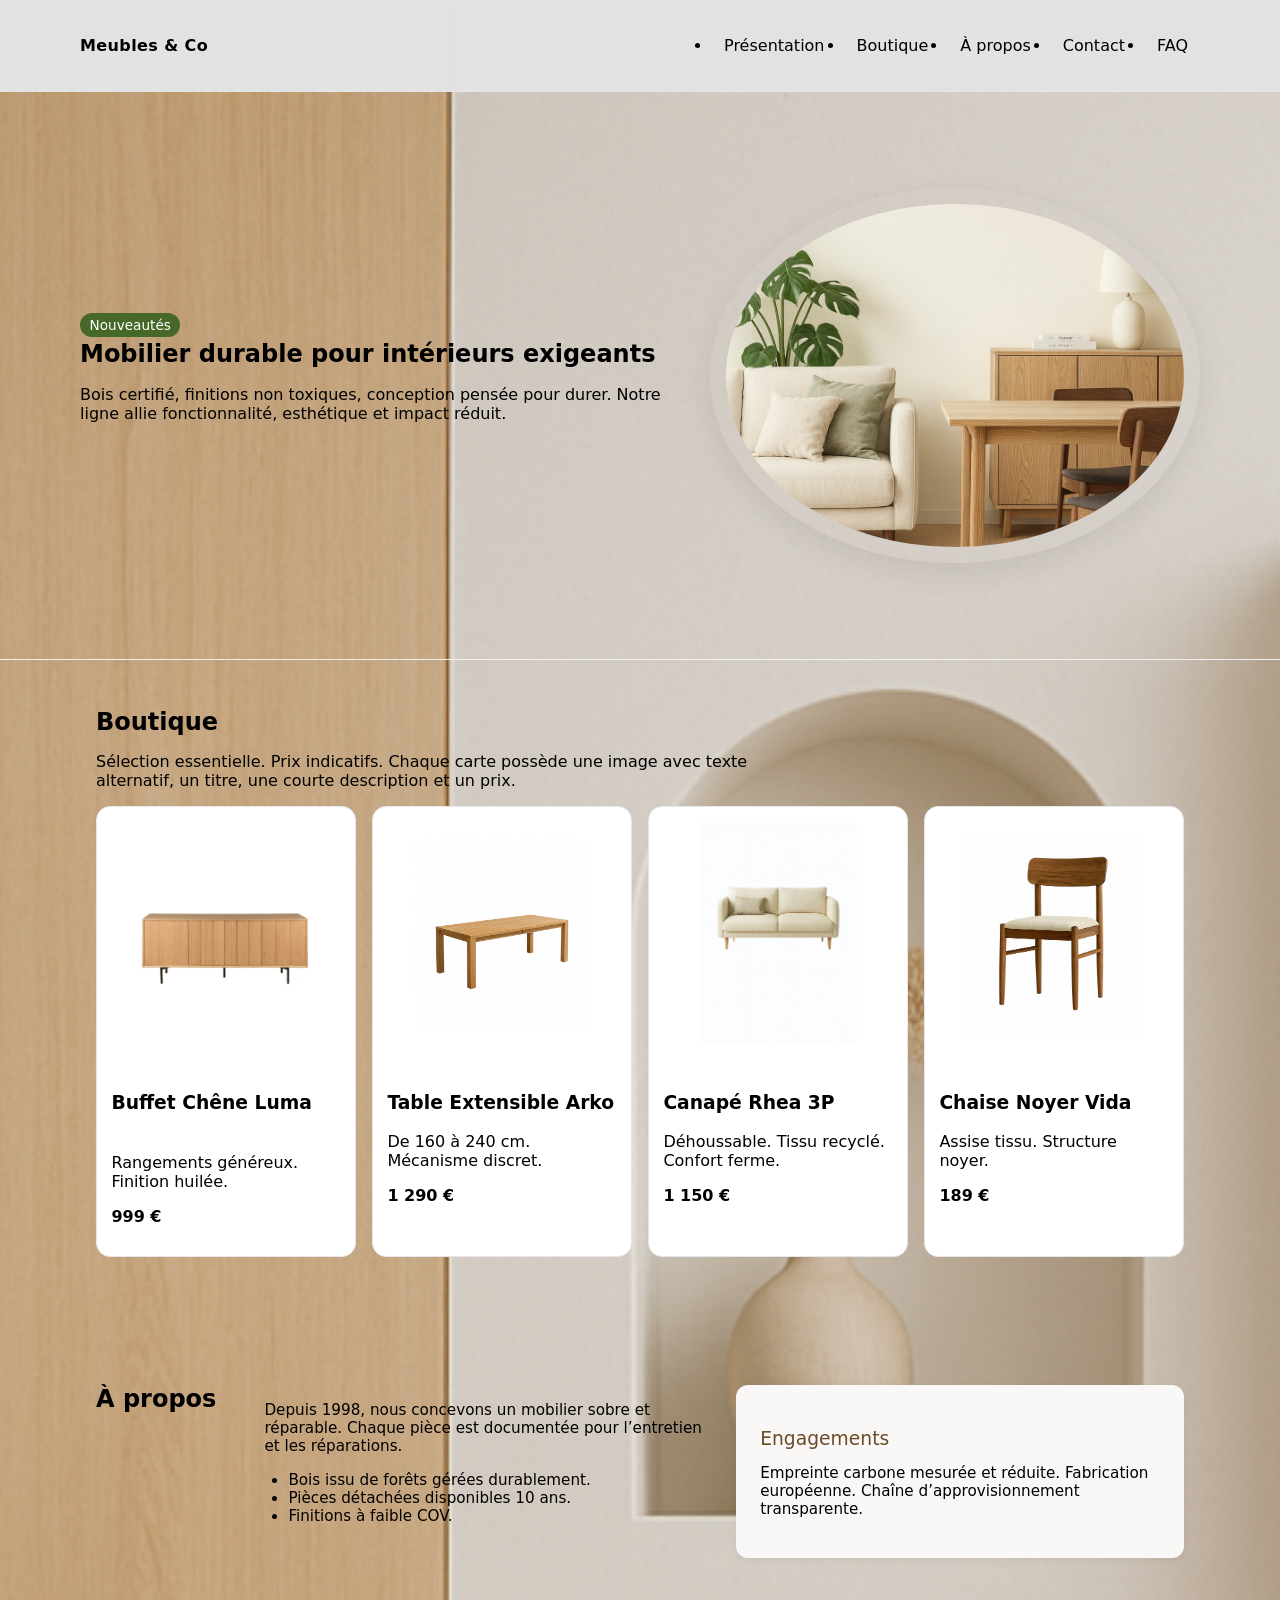
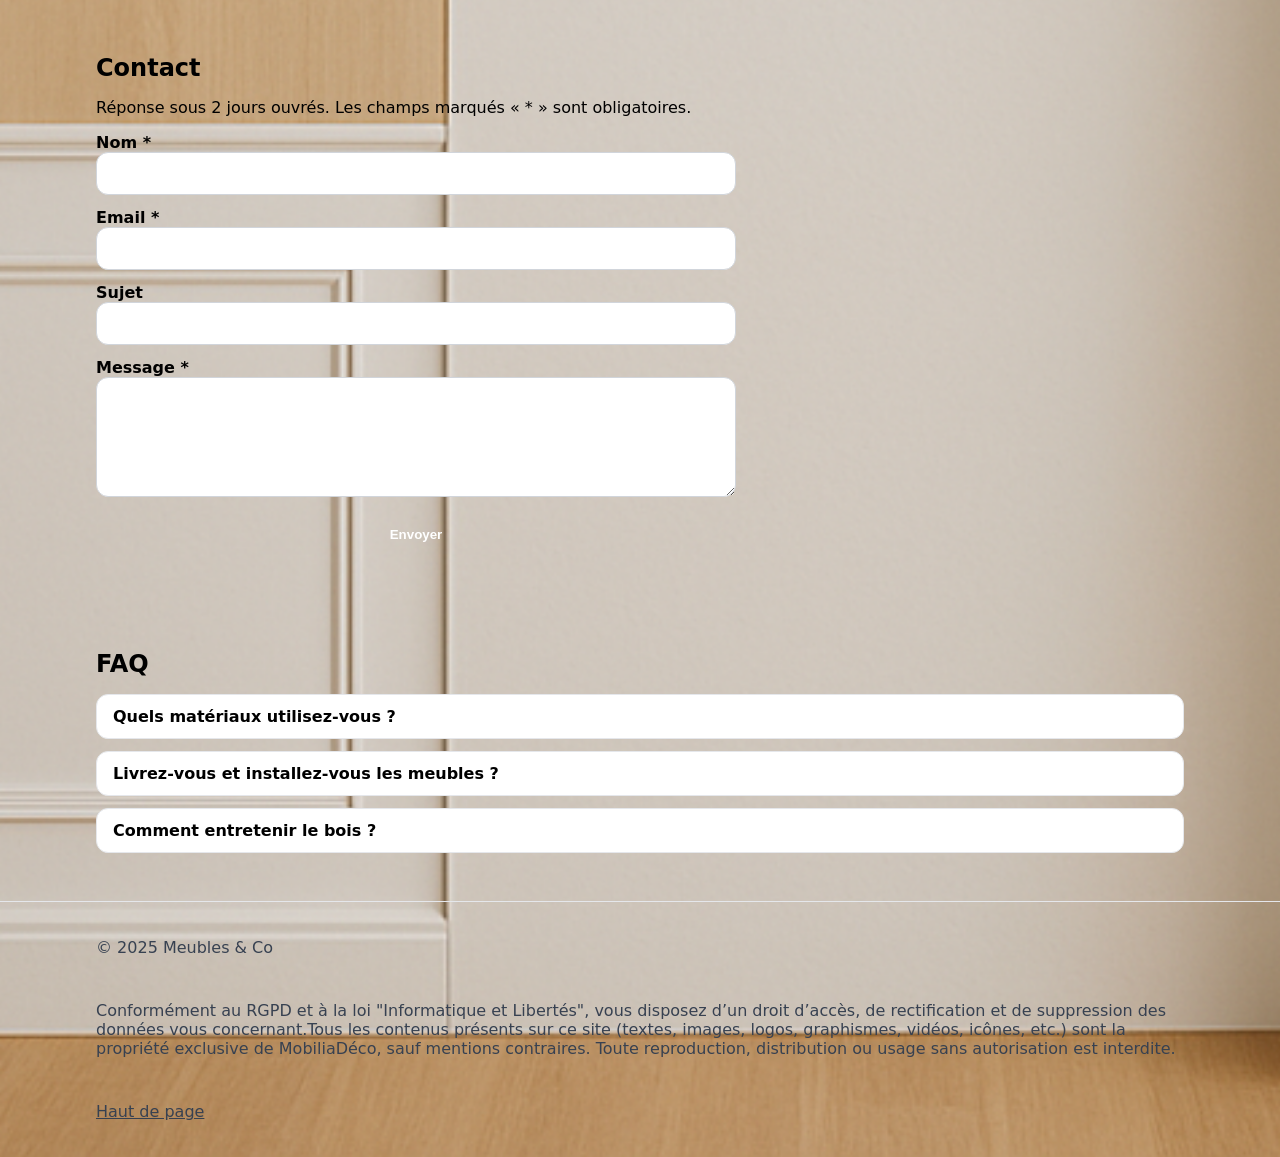
<file: index.html>
<!DOCTYPE html>
<html lang="fr">

<head>
      <meta charset="utf-8">
      <meta name="viewport" content="width=device-width, initial-scale=1">
      <title>Meubles & Co — One-Page</title>
      <meta name="description" content="Vendeur de meubles. Présentation, Boutique, à propos, Contact, FAQ.">
      <link rel="stylesheet" href="style.css">

</head>

<body>
      <a class="skip-link" href="#contenu">Aller au contenu</a>

      <header role="banner">
            <div class="container bar" aria-label="En-tête">
                  <div class="brand" aria-label="Nom du site">Meubles & Co</div>
                  <nav aria-label="Navigation principale">
                        <ul role="list">
                              <li><a href="#presentation">Présentation</a></li>
                              <li><a href="#boutique">Boutique</a></li>
                              <li><a href="#a-propos">À propos</a></li>
                              <li><a href="#contact">Contact</a></li>
                              <li><a href="#faq">FAQ</a></li>
                        </ul>
                  </nav>
            </div>
      </header>

      <main id="contenu">
            <!-- ===== Présentation ===== -->
            <section id="presentation" class="hero" aria-labelledby="t-presentation">
                  <div class="container hero-inner">
                        <div>
                              <span class="tag" aria-hidden="true">Nouveautés</span>
                              <h1 id="t-presentation">Mobilier durable pour intérieurs exigeants</h1>
                              <p class="lead">Bois certifié, finitions non toxiques, conception pensée pour durer. Notre
                                    ligne allie fonctionnalité, esthétique et impact réduit.</p>
                        </div>
                        <div class="hero-card" aria-label="Aperçu produit">
                              <figure>
                                    <img src="img/fond.png" alt="image de présentation" />

                              </figure>



                        </div>
                  </div>
            </section>

            <!-- ===== Boutique ===== -->
            <section id="boutique" aria-labelledby="t-boutique">
                  <div class="container">
                        <h2 id="t-boutique">Boutique</h2>
                        <p class="lead">Sélection essentielle. Prix indicatifs. Chaque carte possède une image avec
                              texte alternatif, un titre, une courte description et un prix.</p>

                        <div class="cards" role="list">
                              <article class="card" role="listitem">
                                    <figure>
                                          <img src="img/Buffet.png" alt="Buffet en chêne">
                                    </figure>
                                    <div class="body">
                                          <h3>Buffet Chêne Luma <span class="badge">Chêne massif</span></h3>
                                          <p>Rangements généreux. Finition huilée.</p>
                                          <p class="price" aria-label="Prix neuf cent quatre-vingt-dix-neuf euros">999 €
                                          </p>
                                    </div>
                              </article>

                              <article class="card" role="listitem">
                                    <figure>
                                          <img src="img/table.png" alt="table extensible arko">
                                    </figure>


                                    <div class="body">
                                          <h3>Table Extensible Arko</h3>
                                          <p>De 160 à 240 cm. Mécanisme discret.</p>
                                          <p class="price">1 290 €</p>
                                    </div>
                              </article>

                              <article class="card" role="listitem">
                                    <figure>
                                          <img src="img/canape.jpg" alt="table extensible arko">
                                    </figure>
                                    <div class="body">
                                          <h3>Canapé Rhea 3P</h3>
                                          <p>Déhoussable. Tissu recyclé. Confort ferme.</p>
                                          <p class="price">1 150 €</p>
                                    </div>
                              </article>

                              <article class="card" role="listitem">
                                    <figure>
                                          <img src="img/chaise.jpg" alt="chaise noyer">



                                    </figure>

                                    <div class="body">
                                          <h3>Chaise Noyer Vida</h3>
                                          <p>Assise tissu. Structure noyer.</p>
                                          <p class="price">189 €</p>
                                    </div>
                              </article>
                        </div>
                  </div>
            </section>

            <!-- ===== À propos ===== -->
            <section id="a-propos" aria-labelledby="t-apropos">
                  <div class="container">
                        <h2 id="t-apropos">À propos</h2>
                        <div class="about">
                              <div>
                                    <p class="lead">Depuis 1998, nous concevons un mobilier sobre et réparable.
                                          Chaque pièce est documentée pour l’entretien et les réparations.</p>
                                    <ul>
                                          <li>Bois issu de forêts gérées durablement.</li>
                                          <li>Pièces détachées disponibles 10 ans.</li>
                                          <li>Finitions à faible COV.</li>
                                    </ul>
                              </div>
                              <aside aria-label="Informations clés">
                                    <h3>Engagements</h3>
                                    <p>Empreinte carbone mesurée et réduite. Fabrication européenne. Chaîne
                                          d’approvisionnement transparente.</p>
                              </aside>
                        </div>
                  </div>
            </section>

            <!-- ===== Contact ===== -->
            <section id="contact" aria-labelledby="t-contact">
                  <div class="container">
                        <h2 id="t-contact">Contact</h2>
                        <p class="lead">Réponse sous 2 jours ouvrés. Les champs marqués « * » sont obligatoires.</p>
                        <form aria-describedby="hint-contact">
                              <div>
                                    <label for="nom">Nom *</label>
                                    <input id="nom" name="nom" type="text" autocomplete="name" required />
                              </div>
                              <div>
                                    <label for="email">Email *</label>
                                    <input id="email" name="email" type="email" autocomplete="email" required />
                              </div>
                              <div>
                                    <label for="sujet">Sujet</label>
                                    <input id="sujet" name="sujet" type="text" />
                              </div>
                              <div>
                                    <label for="message">Message *</label>
                                    <textarea id="message" name="message" required></textarea>
                              </div>

                              <button type="submit"
                                    style="appearance:none;border:0;background:var(--accent);color:#fff;padding:.8rem 1rem;border-radius:12px;font-weight:700;cursor:pointer">Envoyer</button>
                        </form>
                  </div>
            </section>

            <!-- ===== FAQ ===== -->
            <section id="faq" aria-labelledby="t-faq">
                  <div class="container">
                        <h2 id="t-faq">FAQ</h2>
                        <details>
                              <summary>Quels matériaux utilisez-vous ?</summary>
                              <p>Bois massif certifié, placage véritable, acier thermolaqué et tissus recyclés selon les
                                    modèles.</p>
                        </details>
                        <details>
                              <summary>Livrez-vous et installez-vous les meubles ?</summary>
                              <p>Livraison en France métropolitaine. Option installation et reprise des emballages
                                    disponible.</p>
                        </details>
                        <details>
                              <summary>Comment entretenir le bois ?</summary>
                              <p>Essuyage doux hebdomadaire. Huilage annuel conseillé. Guide d’entretien fourni.</p>
                        </details>
                  </div>
            </section>
      </main>

      <footer role="contentinfo">
            <div class="container foot">
                  <p>&copy; <span aria-hidden="true">2025</span> Meubles & Co</p><br>
                  <p>Conformément au RGPD et à la loi "Informatique et Libertés", vous disposez d’un droit d’accès, de
                        rectification et de suppression des données vous concernant.Tous les contenus présents sur ce
                        site (textes, images, logos, graphismes, vidéos, icônes, etc.) sont la propriété exclusive de
                        MobiliaDéco, sauf mentions contraires. Toute reproduction, distribution ou usage sans
                        autorisation est interdite.</p>
                  <p><a href="#presentation">Haut de page</a></p>
            </div>
      </footer>
</body>

</html>
</file>
<file: style.css>
*,
*::before,
*::after {
  box-sizing: border-box
}

html:focus-within {
  scroll-behavior: smooth
}

body {
  margin: 0;
  font-family: system-ui, -apple-system, Segoe UI, Roboto, Ubuntu, Cantarell, Noto Sans, sans-serif;
  background-image: url("img/fond3.png");
  background-size: cover;
  background-position: center;
  background-repeat: no-repeat;
}

img {
  max-width: 100%;
  display: block;
  height: auto
}

a {
  color: inherit
}

:root {

  --container: 1120px;
  --radius: 16px;
  --shadow: 0 10px 30px rgba(0, 0, 0, .08);
}

/* ===== Accessibilité ===== */
.skip-link {
  position: absolute;
  left: -9999px;
  top: auto;
  width: 1px;
  height: 1px;
  overflow: hidden
}

.skip-link:focus {
  left: 1rem;
  top: 1rem;
  width: auto;
  height: auto;
  background: #fff;
  color: #000;
  padding: .5rem .75rem;
  border: 2px solid #000;
  border-radius: 8px
}

:focus-visible {
  outline: 3px solid var(--ring);
  outline-offset: 2px
}

/* ===== Layout ===== */
.container {
  max-width: var(--container);
  margin-inline: auto;
  padding: 0 1rem
}

header {
  position: sticky;
  top: 0;
  background: rgba(226, 226, 225, 0.997);
  border-bottom: 1px solid #e5e7eb;
  z-index: 10
}

.bar {
  display: flex;
  gap: 1rem;
  align-items: center;
  justify-content: space-between;
  padding: .75rem 0
}

.brand {
  font-weight: 700;
  letter-spacing: .4px;
  color: var(--brand)
}

nav ul {
  display: flex;
  flex-wrap: wrap;
  gap: .5rem
}


nav a {
  display: block;
  padding: .5rem .75rem;
  border-radius: 999px;
  text-decoration: none
}

nav a:is(:hover, :focus-visible) {
  background: var(--accent);
  color: #fff
}

.hero {
  background: linear-gradient(135deg, var(--paper), #fff);
  border-bottom: 1px solid #eee
}

.hero-inner {
  display: grid;
  grid-template-columns: 1.1fr .9fr;
  gap: 2rem;
  align-items: center;
  padding: 3rem 0
}

.hero h1 {
  font-size: clamp(1.8rem, 2.5vw+1rem, 3rem);
  line-height: 1.2;
  margin: .2rem 0;
  color: var(--brand)
}

.hero p {
  color: var(--muted);
  max-width: 60ch
}

.tag {
  display: inline-block;
  background: rgb(70, 104, 41);
  color: white;
  border-radius: 999px;
  padding: .25rem .6rem;
  font-size: .85rem
}

.hero-card {
  background: var(--bg);
  border-radius: 50%;
  box-shadow: var(--shadow);
  padding: 1rem
}

.hero-card figure {
  width: 100%;
  aspect-ratio: 4/3;
  overflow: hidden;
  border-radius: 50%;
  display: flex;
  justify-content: center;
  align-items: center;
  margin: 0;
}

.hero-card figure img {
  width: 100%;
  height: 100%;
  object-fit: cover;
  display: block;
}

section {
  padding: 3rem 0
}

section h2 {
  font-size: clamp(1.4rem, 1.5vw+1rem, 2rem);
  margin: 0 0 1rem;
  color: var(--brand)
}

section p.lead {
  color: var(--muted);
  max-width: 70ch
}

/* ===== Boutique ===== */
.grid {
  display: grid;
  grid-template-columns: repeat(12, 1fr);
  gap: 1rem
}

.cards {
  display: grid;
  grid-template-columns: repeat(auto-fit, minmax(220px, 1fr));
  gap: 1rem
}

.card {
  border: 1px solid #e5e7eb;
  border-radius: 14px;
  overflow: hidden;
  background: #fff;
  display: flex;
  flex-direction: column
}

.card figure {
  background: white;
  display: flex;
  justify-content: center;
  align-items: center;
  border: none;
  height: 220px;
  overflow: hidden;
}

.card figure img {
  width: auto;
  height: 100%;
  object-fit: contain;
  display: block;
  background: white;
}

#a-propos .container {
  display: flex;
  justify-content: space-between;
  align-items: flex-start;
  gap: 3rem;
  flex-wrap: wrap;
  margin-top: 2rem;
}

#a-propos .about {
  flex: 1;
  min-width: 280px;
}

#a-propos aside {
  flex: 1;
  min-width: 250px;
  background: #faf8f6;
  border-radius: 12px;
  padding: 1.5rem;
  box-shadow: 0 2px 8px rgba(0, 0, 0, 0.05);
}

#a-propos h2 {
  font-weight: 600;
  margin-bottom: 1rem;
  font-size: 1.5rem;
}

#a-propos h3 {
  margin-bottom: 0.8rem;
  font-weight: 500;
  color: #6a4b28;
  /* couleur bois chic */
}

#a-propos ul {
  margin-top: 1rem;
  padding-left: 1.5rem;
}

#a-propos p,
#a-propos li {
  font-size: 0.95rem;
}

.card .body {
  padding: .9rem
}

.price {
  font-weight: 700;
  color: var(--accent)
}

.badge {
  font-size: .75rem;
  color: #fff;
  background: var(--brand);
  padding: .15rem .5rem;
  border-radius: 999px
}

/* ===== À propos ===== */
.about {
  display: grid;
  grid-template-columns: 1fr 1fr;
  gap: 1.5rem
}

.about aside {
  background: var(--paper);
  border-radius: var(--radius);
  padding: 1rem
}

/* ===== Contact ===== */
form {
  display: grid;
  gap: .8rem;
  max-width: 640px
}

label {
  font-weight: 600
}

input,
textarea,
select {
  width: 100%;
  padding: .7rem .8rem;
  border: 1px solid #d1d5db;
  border-radius: 12px;
  font: inherit;
  background: #fff
}

textarea {
  min-height: 120px
}

.hint {
  font-size: .9rem;
  color: var(--muted)
}

/* ===== FAQ ===== */
details {
  border: 1px solid #e5e7eb;
  border-radius: 12px;
  padding: .75rem 1rem;
  background: #fff
}

details+details {
  margin-top: .75rem
}

summary {
  cursor: pointer;
  font-weight: 600;
  list-style: none
}

summary::-webkit-details-marker {
  display: none
}

/* ===== Footer ===== */
footer {
  border-top: 1px solid #e5e7eb;
  background: var(--paper);
  padding: 1.25rem 0;
  color: #374151
}

.foot {
  display: flex;
  flex-wrap: wrap;
  gap: .75rem;
  align-items: center;
  justify-content: space-between
}

/* ===== Responsif ===== */
@media (max-width: 900px) {
  .hero-inner {
    grid-template-columns: 1fr
  }

  .about {
    grid-template-columns: 1fr
  }
}
</file>
